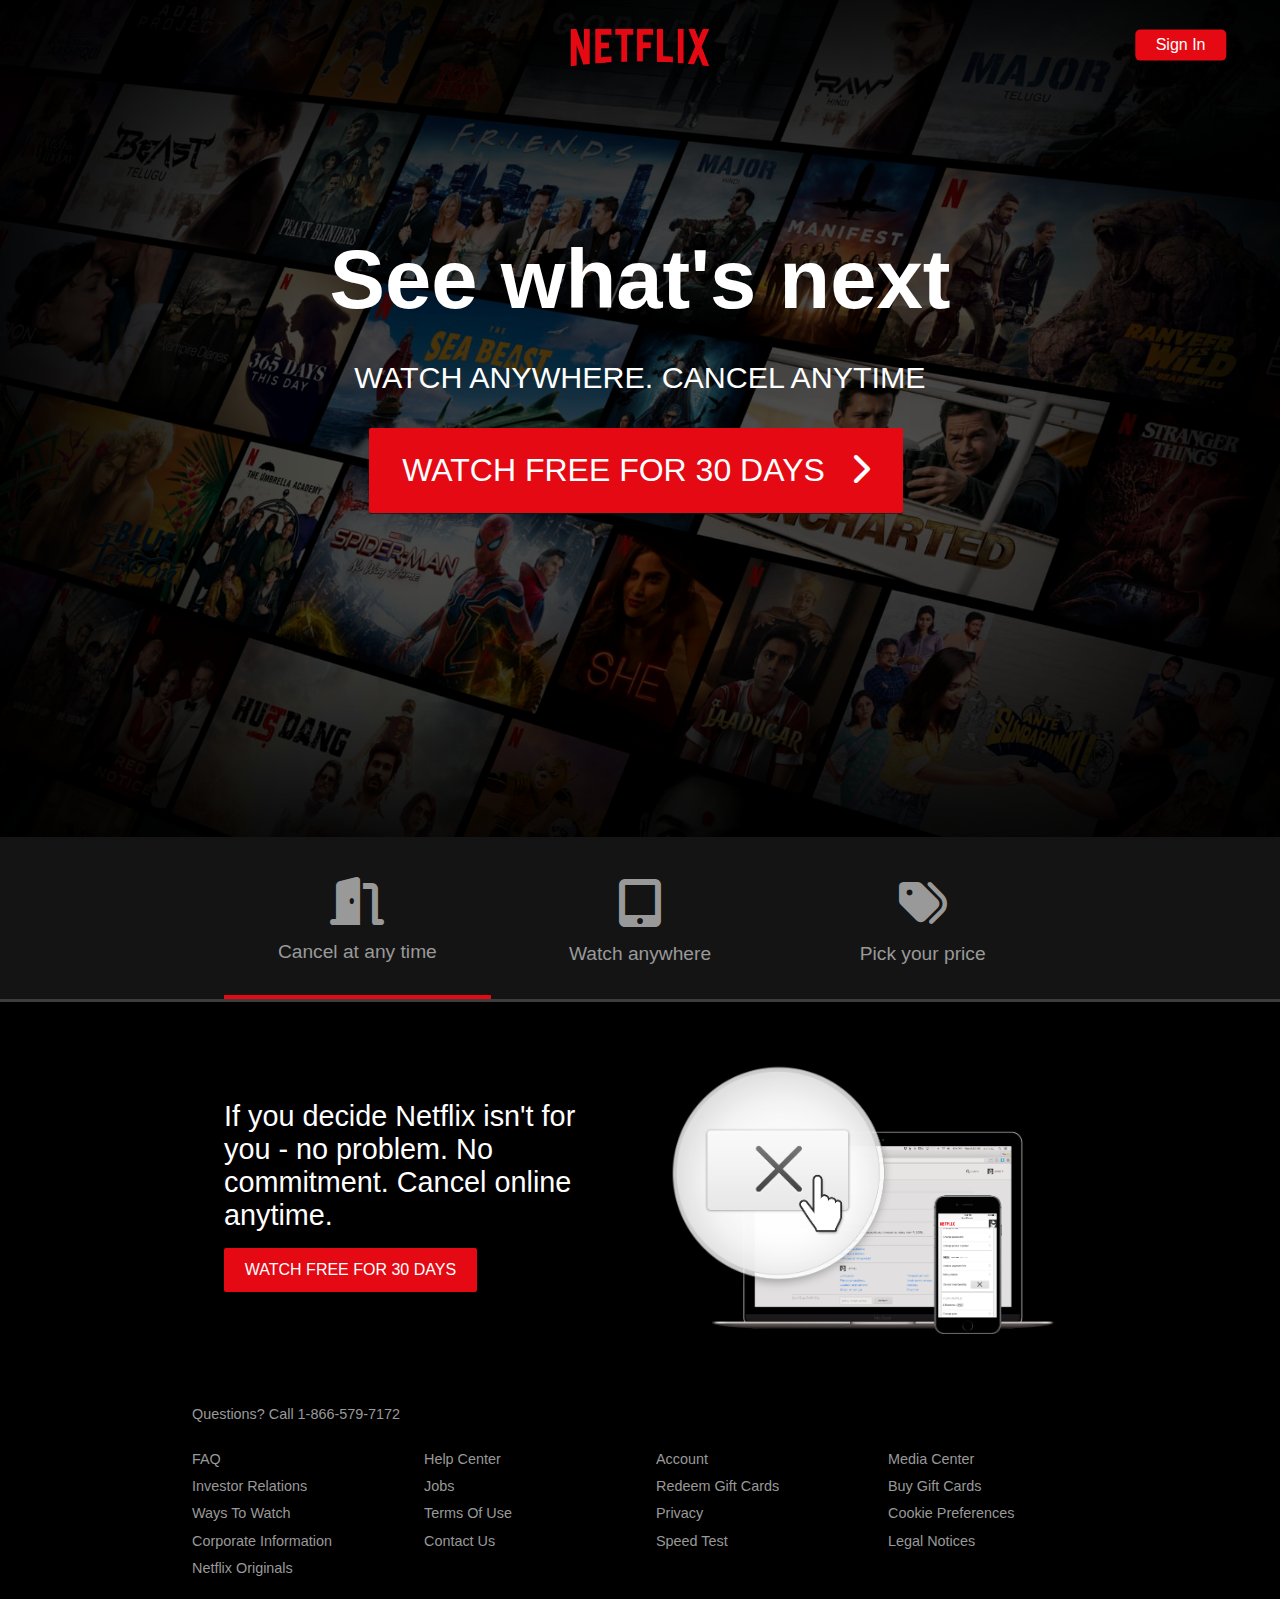
<file: landingpage/index.html>
<!DOCTYPE html>
<html lang="en">
<head>
    <meta charset="UTF-8">
    <meta name="viewport" content="width=device-width, initial-scale=1.0">
    <title>landing page</title>
    <link rel="stylesheet" href="style.css">
    <link rel="stylesheet" href="https://cdnjs.cloudflare.com/ajax/libs/font-awesome/6.4.2/css/all.min.css">
    
</head>
<body>
    <header class="showcase">
        <div class="showcase-top">
            <img src="/Frontend/images/logo.png" alt="" />
            <a href="/Frontend/login.html" class="btn btn-rounded">Sign In</a>
        </div>
        <div class="showcase-content">
            <h1>See what's next</h1>
            <p>Watch anywhere. Cancel Anytime</p>
            <a href="#" class="btn btn-xl"
>Watch Free For 30 Days <i class="fas fa-chevron-right btn-icon"></i>
            </a>
        </div>
    </header>
    <section class="tabs">
        <div class="container">
            <div id="tab-1" class="tab-item tab-border">
                <i class="fas fa-door-open fa-3x"></i>
                <p class="hide-sm">Cancel at any time</p>
            </div>
            <div id="tab-2" class="tab-item">
                <i class="fas fa-tablet-alt fa-3x"></i>
                <p class="hide-sm">Watch anywhere</p>
            </div>
            <div id="tab-3" class="tab-item">
                <i class="fas fa-tags fa-3x"></i>
                <p class="hide-sm">Pick your price</p>
            </div>
        </div>
    </section>
    <section class="tab-content">
        <div class="container">
            <!-- Tab Content 1 -->
            <div id="tab-1-content" class="tab-content-item show">
                <div class="tab-1-content-inner">
                    <div>
                        <p class="text-lg">
                            If you decide Netflix isn't for you - no problem. No commitment.
                            Cancel online anytime.
                        </p>
                        <a href="#" class="btn btn-lg">Watch Free For 30 Days</a>
                    </div>
                    <img src="/Frontend/images/cancel1.png" alt="" />
                </div>
            </div>

<!-- Tab Content 2 -->
<div id="tab-2-content" class="tab-content-item">
    <div class="tab-2-content-top">
        <p class="text-lg">
            Watch TV shows and movies anytime, anywhere — personalized for
            you.
        </p>
        <a href="#" class="btn btn-lg">Watch Free For 30 Days</a>
    </div>
    <div class="tab-2-content-bottom">
        <div>
            <img src="/Frontend/images/content1.png" alt="" />
            <p class="text-md">
                Watch on your TV
            </p>
            <p class="text-dark">
                Smart TVs, PlayStation, Xbox, Chromecast, Apple TV, Blu-ray
                players and more.
            </p>
        </div>
        <div>
            <img src="/Frontend/images/content2.png" alt="" />
            <p class="text-md">
                Watch instantly or download for later
            </p>
            <p class="text-dark">
                Available on phone and tablet, wherever you go.
            </p>
        </div>
        <div>
            <img src="/Frontend/images/content3.png" alt="" />
            <p class="text-md">
                Use any computer
            </p>
            <p class="text-dark">
                Watch right on Netflix.com.
            </p>
        </div>
    </div>
</div>

				<!-- Tab Content 3 -->
				<div id="tab-3-content" class="tab-content-item">
					<div class="text-center">
						<p class="text-lg">
							Choose one plan and watch everything on Netflix.
						</p>
						<a href="#" class="btn btn-lg">Watch Free For 30 Days</a>
					</div>

					<table class="table">
						<thead>
							<tr>
								<th></th>
								<th>Basic</th>
								<th>Standard</th>
								<th>Premium</th>
							</tr>
						</thead>
						<tbody>
							<tr>
								<td>Monthly price after free month ends on 6/19/19</td>
								<td>$8.99</td>
								<td>$12.99</td>
								<td>$15.99</td>
							</tr>
							<tr>
								<td>HD Available</td>
								<td><i class="fas fa-times"></i></td>
								<td><i class="fas fa-check"></i></td>
								<td><i class="fas fa-check"></i></td>
							</tr>
							<tr>
								<td>Ultra HD Available</td>
								<td><i class="fas fa-times"></i></td>
								<td><i class="fas fa-times"></i></td>
								<td><i class="fas fa-check"></i></td>
							</tr>
							<tr>
								<td>Screens you can watch on at the same time</td>
								<td>1</td>
								<td>2</td>
								<td>4</td>
							</tr>
							<tr>
								<td>Watch on your laptop, TV, phone and tablet</td>
								<td><i class="fas fa-check"></i></td>
								<td><i class="fas fa-check"></i></td>
								<td><i class="fas fa-check"></i></td>
							</tr>
							<tr>
								<td>Unlimited movies and TV shows</td>
								<td><i class="fas fa-check"></i></td>
								<td><i class="fas fa-check"></i></td>
								<td><i class="fas fa-check"></i></td>
							</tr>
							<tr>
								<td>Cancel anytime</td>
								<td><i class="fas fa-check"></i></td>
								<td><i class="fas fa-check"></i></td>
								<td><i class="fas fa-check"></i></td>
							</tr>
							<tr>
								<td>First month free</td>
								<td><i class="fas fa-check"></i></td>
								<td><i class="fas fa-check"></i></td>
								<td><i class="fas fa-check"></i></td>
							</tr>
						</tbody>
					</table>
				</div>
			</div>
		</section>
 
		<footer class="footer">
			<p>Questions? Call 1-866-579-7172</p>
			<div class="footer-cols">
				<ul>
					<li><a href="#">FAQ</a></li>
					<li><a href="#">Investor Relations</a></li>
					<li><a href="#">Ways To Watch</a></li>
					<li><a href="#">Corporate Information</a></li>
					<li><a href="#">Netflix Originals</a></li>
				</ul>
				<ul>
					<li><a href="#">Help Center</a></li>
					<li><a href="#">Jobs</a></li>
					<li><a href="#">Terms Of Use</a></li>
					<li><a href="#">Contact Us</a></li>
				</ul>
				<ul>
					<li><a href="#">Account</a></li>
					<li><a href="#">Redeem Gift Cards</a></li>
					<li><a href="#">Privacy</a></li>
					<li><a href="#">Speed Test</a></li>
				</ul>
				<ul>
					<li><a href="#">Media Center</a></li>
					<li><a href="#">Buy Gift Cards</a></li>
					<li><a href="#">Cookie Preferences</a></li>
					<li><a href="#">Legal Notices</a></li>
				</ul>
			</div>
        </footer>
        <script src="/landingpage/land.js"></script>
    </body>  
</html>
</file>
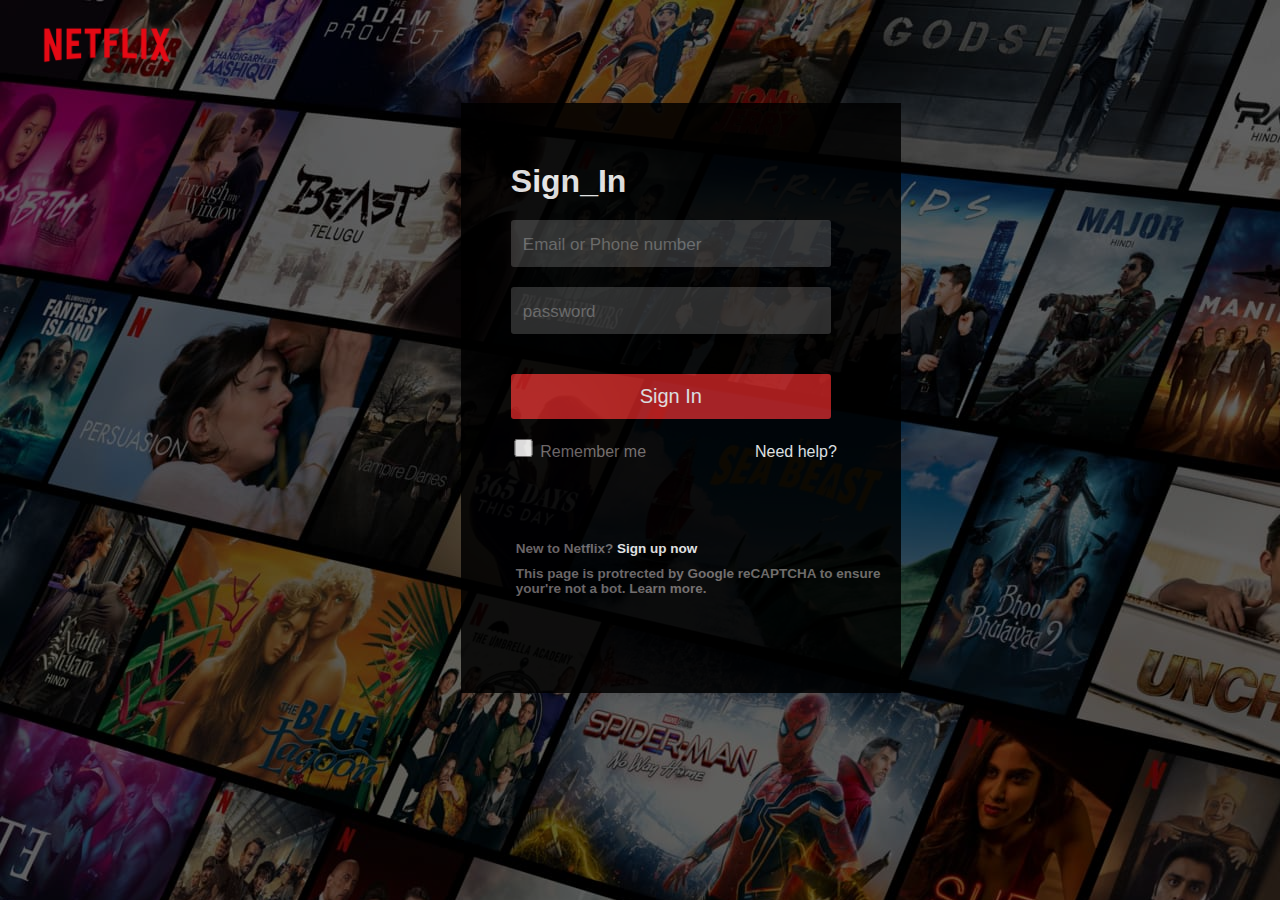
<file: Frontend/login.html>
<!DOCTYPE html>
<html lang="en">
<head>
    <meta charset="UTF-8">
    <meta name="viewport" content="width=device-width, initial-scale=1.0">
    <title>Sign_In</title>
    <link rel="stylesheet" href="style.css">
</head>
<body>
 <div class="logo">
    <img src="./images/logo.png" alt="">
 </div>

 <div class="container">
    <h1>Sign_In</h1>
    <div class="form">
        <input type="email" placeholder="Email or Phone number">
        <input type="password" placeholder="password">
        <input type="submit" value="Sign In">
        <input type="checkbox">
        <label>Remember me</label>
        <a href="#">Need help?</a>
    </div>
    <div class="content">
        <h2>New to Netflix? <a href="#">Sign up now</a></h2><br>
        <h2>This page is protrected by Google reCAPTCHA to
            ensure your're not a bot. Learn more.</h2>
    </div>
 </div>
    
</body>
</html>
</file>
<file: landingpage/style.css>
/* Global Styles */
:root {
	--primary-color: #e50914;
	--dark-color: #141414;
	--light-color: #f4f4f4;
}

* {
	box-sizing: border-box;
	margin: 0;
	padding: 0;
}

body {
	font-family: 'Arial', sans-serif;
	-webkit-font-smoothing: antialiased;
	background: #000;
	color: #999;
}

ul {
	list-style: none;
}

h1,
h2,
h3,
h4 {
	color: #fff;
}

a {
	color: #fff;
	text-decoration: none;
}

p {
	margin: 0.5rem 0;
}

img {
	width: 100%;
}

.showcase {
	width: 100%;
	height: 93vh;
	position: relative;
	background: url('/Frontend/images/netflix.jpg') no-repeat center center/cover;
}

.showcase::after {
	content: '';
	position: absolute;
	top: 0;
	left: 0;
	width: 100%;
	height: 100%;
	z-index: 1;
	background: rgba(0, 0, 0, 0.6);
	box-shadow: inset 120px 100px 250px #000000, inset -120px -100px 250px #000000;
}

.showcase-top {
	position: relative;
	z-index: 2;
	height: 90px;
}

.showcase-top img {
	width: 170px;
	position: absolute;
	top: 50%;
	left: 50%;
	transform: translate(-50%, -50%);
	margin-left: 0;
}

.showcase-top a {
	position: absolute;
	top: 50%;
	right: 0;
	transform: translate(-50%, -50%);
}

.showcase-content {
	position: relative;
	z-index: 2;
	width: 65%;
	margin: auto;
	display: flex;
	flex-direction: column;
	justify-content: center;
	align-items: center;
	text-align: center;
	margin-top: 9rem;
}

.showcase-content h1 {
	font-weight: 700;
	font-size: 5.2rem;
	line-height: 1.1;
	margin: 0 0 2rem;
}

.showcase-content p {
	text-transform: uppercase;
	color: #fff;
	font-weight: 400;
	font-size: 1.9rem;
	line-height: 1.25;
	margin: 0 0 2rem;
}

/* Tabs */
.tabs {
	background: var(--dark-color);
	padding-top: 1rem;
	border-bottom: 3px solid #3d3d3d;
	border-right: none;
}

.tabs .container {
	display: grid;
	grid-template-columns: repeat(3, 1fr);
	grid-gap: 1rem;
	align-items: center;
	justify-content: center;
	text-align: center;
}

.tabs p {
	font-size: 1.2rem;
	padding-top: 0.5rem;
}

.tabs .container > div {
	padding: 1.5rem 0;
}

.tabs .container > div:hover {
	color: #fff;
	cursor: pointer;
}

.tab-border {
	border-bottom: var(--primary-color) 4px solid;
}

/* Tab Content */
.tab-content {
	padding: 3rem 0;
	background: #000;
	color: #fff;
}

/* Hide initial content */
#tab-1-content,
#tab-2-content,
#tab-3-content {
	display: none;
	opacity: 0;
}

.show {
	display: block !important;
	opacity: 1 !important;
	transition: all 1000 ease-in;
}

#tab-1-content .tab-1-content-inner {
	display: grid;
	grid-template-columns: repeat(2, 1fr);
	grid-gap: 2rem;
	align-items: center;
	justify-content: center;
}

#tab-2-content .tab-2-content-top {
	display: grid;
	grid-template-columns: 2fr 1fr;
	grid-gap: 1rem;
	justify-content: center;
	align-items: center;
}

#tab-2-content .tab-2-content-bottom {
	margin-top: 2rem;
	display: grid;
	grid-template-columns: repeat(3, 1fr);
	grid-gap: 2rem;
	text-align: center;
}

.table {
	width: 100%;
	margin-top: 2rem;
	border-collapse: collapse;
	border-spacing: 0;
}

.table thead th {
	text-transform: uppercase;
	padding: 0.8rem;
}

.table tbody {
	display: table-row-group;
	vertical-align: middle;
	border-color: inherit;
}

.table tbody tr td {
	color: #999;
	padding: 0.8rem 1.2rem;
	text-align: center;
}

.table tbody tr td:first-child {
	text-align: left;
}

.table tbody tr:nth-child(odd) {
	background: #222;
}

.footer {
	max-width: 70%;
	margin: 1rem auto;
	overflow: auto;
}

.footer,
.footer a {
	color: #999;
	font-size: 0.9rem;
}

.footer p {
	margin-bottom: 1.5rem;
}

.footer .footer-cols {
	display: grid;
	grid-template-columns: repeat(4, 1fr);
	grid-gap: 2rem;
}

.footer li {
	line-height: 1.9;
}

.footer .lang-select {
	margin-top: 2rem;
	color: #999;
	background-color: #000;
	background-image: none;
	border: 1px solid #333;
	padding: 1rem 1.2rem;
	border-radius: 5px;
}

/* Container */
.container {
	max-width: 70%;
	margin: auto;
	overflow: hidden;
	padding: 0 2rem;
}

/* Text Styles */
.text-xl {
	font-size: 2rem;
}

.text-lg {
	font-size: 1.8rem;
	margin-bottom: 1rem;
}

.text-md {
	margin-bottom: 1.5rem;
	font-size: 1.2rem;
}

.text-center {
	text-align: center;
}

.text-dark {
	color: #999;
}

/* Buttons */
.btn {
	display: inline-block;
	background: var(--primary-color);
	color: #fff;
	padding: 0.4rem 1.3rem;
	font-size: 1rem;
	text-align: center;
	border: none;
	cursor: pointer;
	margin-right: 0.5rem;
	transition: opacity 0.2s ease-in;
	outline: none;
	box-shadow: 0 1px 0 rgba(0, 0, 0, 0.45);
	border-radius: 2px;
}

.btn:hover {
	opacity: 0.9;
}

.btn-rounded {
	border-radius: 5px;
}

.btn-xl {
	font-size: 2rem;
	padding: 1.5rem 2.1rem;
	text-transform: uppercase;
}

.btn-lg {
	font-size: 1rem;
	padding: 0.8rem 1.3rem;
	text-transform: uppercase;
}

.btn-icon {
	margin-left: 1rem;
}

@media (max-width: 960px) {

		.showcase {
		height: 70vh;
	}

	.hide-sm {
		display: none;
	}

	.showcase-top img {
		top: 30%;
		left: 5%;
		transform: translate(0);
	}

	.showcase-content h1 {
		font-size: 3.7rem;
		line-height: 1;
	}

	.showcase-content p {
		font-size: 1.5rem;
	}

	.footer .footer-cols {
		grid-template-columns: repeat(2, 1fr);
	}

	.btn-xl {
		font-size: 1.5rem;
		padding: 1.4rem 2rem;
		text-transform: uppercase;
	}

	.text-xl {
		font-size: 1.5rem;
	}

	.text-lg {
		font-size: 1.3rem;
		margin-bottom: 1rem;
	}

	.text-md {
		margin-bottom: 1rem;
		font-size: 1.2rem;
	}
}

@media (max-width: 700px) {
	.showcase::after {
		background: rgba(0, 0, 0, 0.6);
		box-shadow: inset 80px 80px 150px #000000, inset -80px -80px 150px #000000;
	}

	.showcase-content h1 {
		font-size: 2.5rem;
		line-height: 1;
	}

	.showcase-content p {
		font-size: 1rem;
	}

	#tab-1-content .tab-1-content-inner {
		grid-template-columns: 1fr;
		text-align: center;
	}

	#tab-2-content .tab-2-content-top {
		display: block;
		text-align: center;
	}

	#tab-2-content .tab-2-content-bottom {
		margin-top: 2rem;
		display: grid;
		grid-template-columns: 1fr;
		grid-gap: 2rem;
		text-align: center;
	}

	.btn-xl {
		font-size: 1rem;
		padding: 1.2rem 1.6rem;
		text-transform: uppercase;
	}
}

@media(max-height: 600px) {
  .showcase-content {
	margin-top: 3rem;
}
}
</file>
<file: Frontend/style.css>
*{
    margin: 0;
    padding: 0;
    font-family: sans-serif;
}

body {
    width: 100%;
    background: rgba(0,0,0,0.5) ;
    background-image: url(./images/netflix.jpg) ;
    background-blend-mode: darken;
}

.logo img{
    width : 12%;
    margin-left: 30px;

}

.container{
    position : absolute;
    margin-left: 36%;
    margin-top: 1%;
    width: 440px;
    height: 590px;
    background-color: black;
    opacity:85% ;
}

.container h1{
    color: #fff;
    margin-top: 60px;
    margin-left: 50px;

}

input{
    margin-left: 50px;
    margin-top: 20px;
    width: 320px;
    height: 47px;
    background-color: #333;
    border-radius: 3px;
    border: none;
    font-size: 20px;

}
input::placeholder{
    font-size: 17px;
    margin-left: 15px;
    padding: 12px;
}


input[type=submit]{
    width: 320px;
    height: 45px;
    background-color: rgb(194, 36, 36);
    color: #fff;
    border-radius: 3px;
    cursor: pointer;
    margin-top: 40px;
}

input[type=checkbox]{
    width: 25px;
    height: 18px;
    border-radius: 5px;
}

label{
    color: rgb(125, 119, 119);
}

.form a{
    float: right;
    margin-top: 24px;
    margin-right: 64px;
    color: rgb(125, 119, 119);
    text-decoration: none;
}

.content{
    position: absolute;
    margin-top: 80px;
    font-size: 9px;
    margin-left: 55px;
}

.content h2{
    color: rgb(125, 119, 119);
}

.container a{
    color: #fff;
    text-decoration: none;
}
</file>
